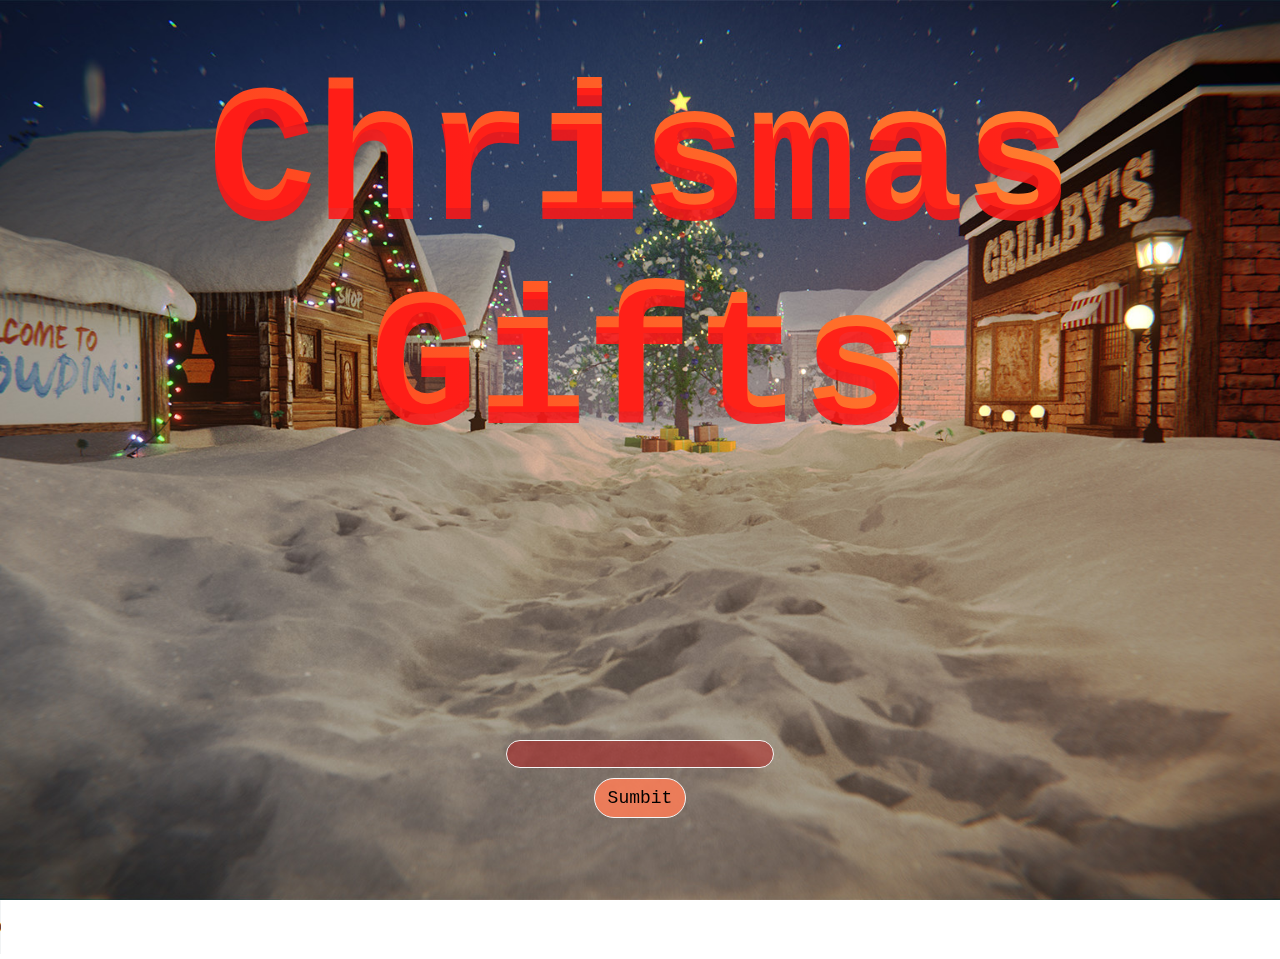
<file: index.html>
<!DOCTYPE html>
<html lang="en">
<head>
    <meta charset="UTF-8">
    <meta name="viewport" content="width=device-width, initial-scale=1.0">
    <title>Chrismas gifts</title>
</head>
<body>
    <style>
        body{
            background-color: black;
            margin: 0;
            display: flex;
            justify-content: center;
            align-content: center;
            overflow: hidden;
        }
        #qr{
            width: 30dvw;
            transform: translateY(20dvh);
        }
        @media (max-width:777px) {
            #qr{
            width: 40dvw;
            transform: translateY(35dvh);
          }
        }
    </style>
    <div id="1">
        <div id="2">
            <img id="qr" src="/pics/etc/frame.png">
        </div>
    </div>
    <script>
        const img = document.getElementById('qr');
        img.onload = function() {
            setTimeout(() => {
                window.location.href = '/html/chrismas.html';
            }, 200);
        };
    </script>
</body>
</html>
</file>
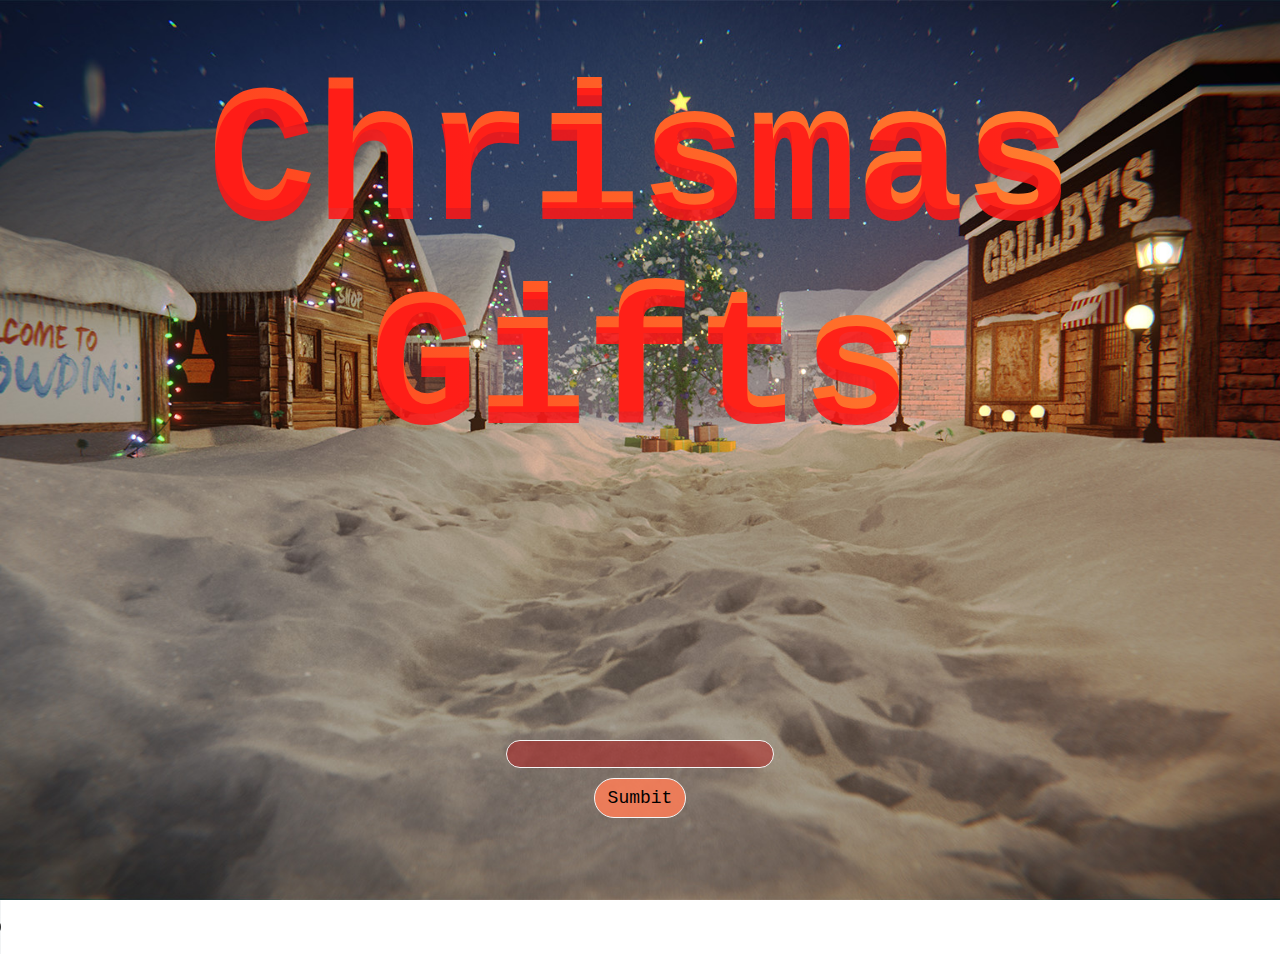
<file: html/chrismas.html>
<!DOCTYPE html>
<html lang="en">
<head>
    <meta charset="UTF-8">
    <meta name="viewport" content="width=device-width, initial-scale=1.0">
    <link rel="stylesheet" href="/css/styles.css">
    <title>Chrismas gifts</title>
    <link rel="icon" type="image/jpg" href="/pics/etc/icon.png">
</head>
<body>
    <div class="container">
        <div id="background">
            <h1 id="title">Chrismas Gifts</h1><br>
            <input type="text" id="inp" minlength="5" maxlength="6"> <!--yem14 ya15_ marexd-->
            <button id="buttongo">Sumbit</button>
        </div>
    </div>
    <audio id="music" src="/sounds/music/snow.mp3" loop controls autoplay></audio>
    <script src="/js/script.js"></script>
</body>
</html>
</file>
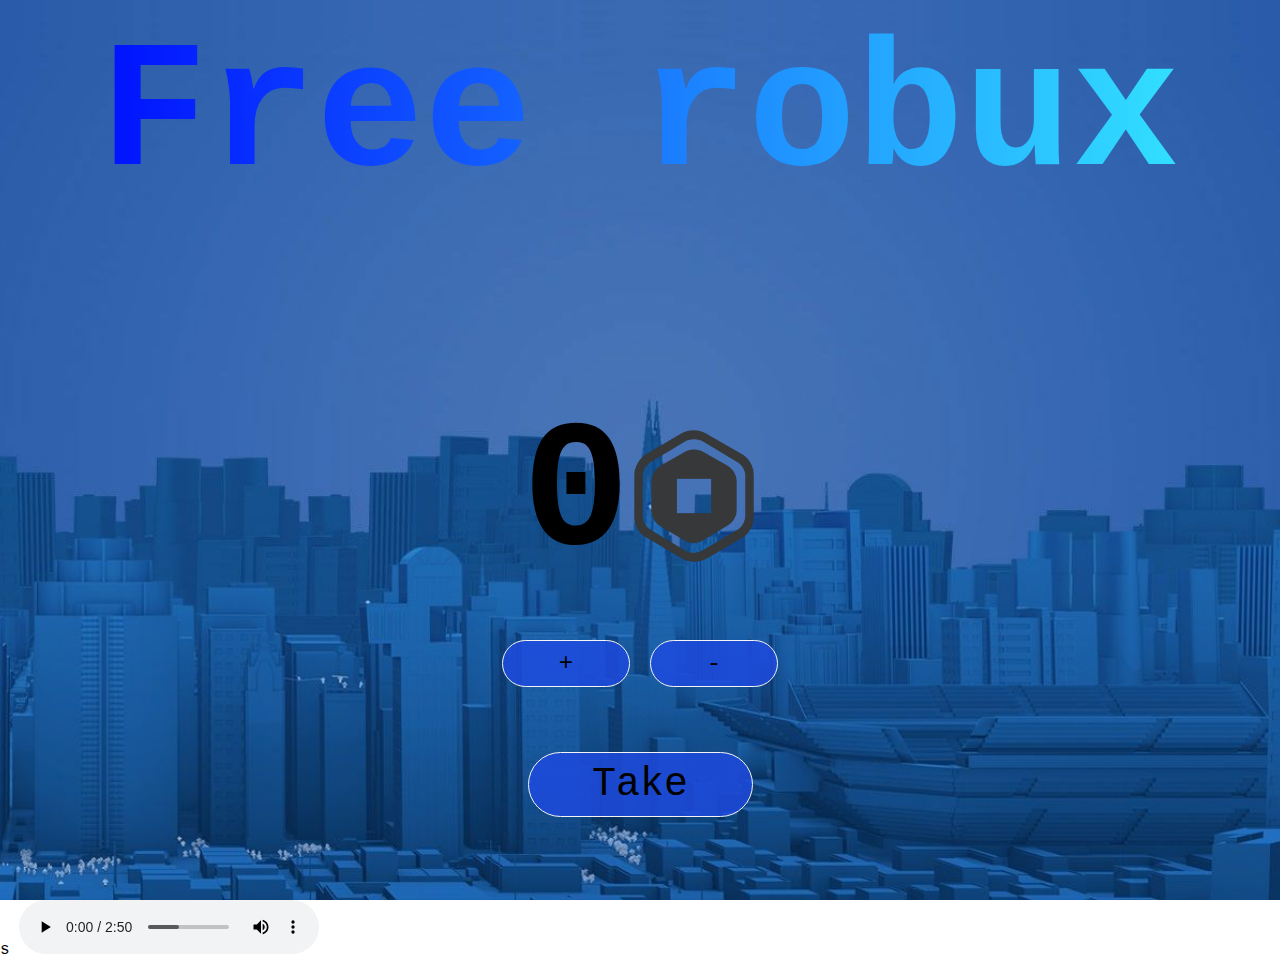
<file: html/mare.html>
<!DOCTYPE html>
<html lang="en">
<head>
    <meta charset="UTF-8">
    <meta name="viewport" content="width=device-width, initial-scale=1.0">
    <title>Mare gift</title>
    <link rel="stylesheet" href="/css/mare.css">
    <link rel="icon" type="image/jpg" href="/pics/etc/icon.png">
</head>
<body>
    <div class="container">
        <div id="background">
            <h1 id="title">Free robux</h1>
            <div id="robux"><h1 id="bobux">0</h1><img id="bobuximg" src="/pics/etc/robux.png"></div>
            <div id="buttoncontainer">
                <button id="+" class="button">+</button>
                <button id="-" class="button">-</button>
            </div>
            <button id="take" class="button">Take</button>
        </div>
    </div>s
    <audio id="music" src="/sounds/music/roblox.mp3" loop controls autoplay></audio>
    <script src="/js/mare.js"></script>
</body>
</html>
</file>
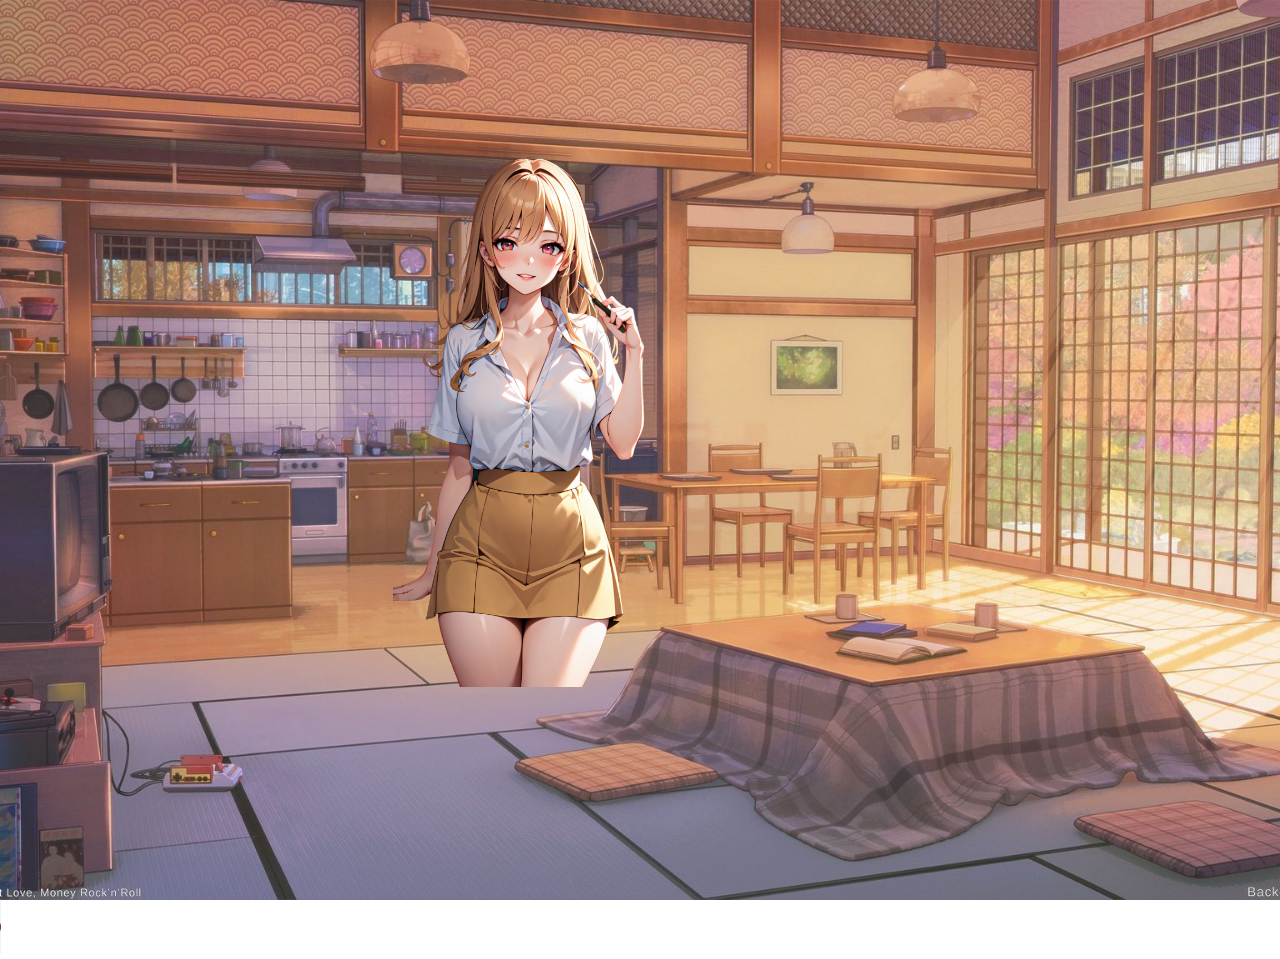
<file: html/ye.html>
<!DOCTYPE html>
<html lang="en">
<head>
    <meta charset="UTF-8">
    <meta name="viewport" content="width=device-width, initial-scale=1.0">
    <title>Youssef emad gift</title>
    <link rel="stylesheet" href="/css/ye.css">
    <link rel="icon" type="image/jpg" href="/pics/etc/icon.png">
</head>
<body>
    <div class="container">
        <div id="background">
            <img src="/pics/cat/catfuck.jpg" id="catfuck">
            <div id="photo"> <!---->
                <img id="girl" src="/pics/girl/girl.png">
                <div id="textcontain">
                    <img id="textbox" src="/pics/etc/textbox.png">
                    <pre id="text">
                    </pre>
                </div>
            </div>
            <div id="buttons">
                <button class="button" id="yes">yes</button>
                <button class="button" id="no">no</button>
            </div>
        </div>
    </div>
    <audio src="/sounds/music/romantic.mp3" loop controls autoplay></audio>
    <script src="/js/ye.js"></script>
</body>
</html>
</file>
<file: css/styles.css>
*{
    font-family: cursive, Courier, monospace;
    overflow: hidden;
}
body{
    margin: 0;
}
#background{
    display: flex;
    flex-direction: column;
    height: 100dvh;
    width: 100dvw;
    justify-content: center;
    align-items: center;
    background: url(/pics/background/background.jpg);
    background-position: center;
    background-size: cover;
    background-repeat: no-repeat;
}
#title{
    background-clip: text;
    color: transparent;
    background-image: linear-gradient(to right, #ff371c, #ff8b32);
    text-align: center;
    font-size: 20dvh;
    text-shadow: 0px 1.2dvh 0px rgba(255, 22, 22, 0.863);
    transform: translateY(-15dvh);
    animation: fadedown 1s 1 forwards;
}
#inp{
    text-align: center;
    padding: 3px 5px;
    width: 20dvw;
    font-size: large;
    border-radius: 3dvw;
    background-color: rgba(178, 34, 34, 0.534);
    border: whitesmoke solid 1px;
    animation: fade 1.2s 1 forwards;
}
#buttongo {
    margin: 10px;
    background-color: rgba(255, 126, 87, 0.842);
    font-size: large;
    border-radius: 100px;
    border: 1px solid whitesmoke;
    padding: 1vh 1vw;
    transition: padding 0.5s ease-in-out;
    animation: fade 1.5s 1 forwards;
}
#buttongo:hover {
    padding: 1.2vh 2vw;
}
@keyframes fade {
    0%{opacity: 0;}
    100%{opacity:1;}
}
@keyframes fadedown {
    0%{opacity: 0;
        transform: translateY(-30dvh);}
    100%{opacity:1;
        transform: translateY(-15dvh);}
}

@media (max-width: 777px) {
    #title{
        text-shadow: 0px 0.8dvh 0px rgba(255, 22, 22, 0.863);
        font-size: 10dvh;
    }
    #inp{
        width: 40dvw;
    }
}
</file>
<file: css/mare.css>
*{
    font-family: cursive, Courier, monospace;
    overflow: hidden;
}
body{
    margin: 0;
}
#background{
    display: flex;
    flex-direction: column;
    height: 100dvh;
    width: 100dvw;
    justify-content: center;
    align-items: center;
    background: url(/pics/background/roblox.jpg);
    background-position: center;
    background-size: cover;
    background-repeat: no-repeat;
}
#title{
    background-clip: text;
    color: transparent;
    background-image: linear-gradient(to right, #0011ff, #32e0ff);
    text-align: center;
    font-size: 20dvh;
    transform: translateY(-15dvh);
    animation: fadedown 1s 1 forwards;
    height: 30dvh;
}
#bobuximg{
    width: 10dvw;
}
#robux{
    width: 100dvw;
    height:20dvh;
    display: flex;
    flex-direction: row;
    justify-content: center;
    align-items: center;
    transform: translateY(-15dvh);
    animation: fade 1.5s 1 forwards;
}
#bobux{
    font-size: 20dvh;
    animation: fade 1.5s 1 forwards;
}
.button{
    width: 10dvw;
    margin: 10px;
    background-color: rgba(30, 75, 223, 0.842);
    font-size: 1.5em;
    border-radius: 100px;
    border: 1px solid whitesmoke;
    padding: 1vh 1vw;
    transition: padding 0.2s ease-in-out , background-color 0.2s ease-in-out;
    animation: fade 1.5s 1 forwards;
}
.button:hover {
    background-color: rgba(15, 36, 105, 0.842);
    padding: 1.5vh 2vw;
}
#buttoncontainer{
    width: 50dvw;
    display: flex;
    flex-direction: row;
    justify-content: center;
    align-items: center;
    transform: translateY(-10dvh);
}
#take{
    font-size: 2.5em;
    width: 25dvh;
    transform: translateY(-5dvh);
}
@media (max-width: 777px) {
    #title{
        font-size: 10dvh;
        height: 15dvh;
    }
    #bobux{
        font-size: 8dvh;
    }
    .button{
        width: 12dvw;
    }
}
@keyframes fadedown {
    0%{opacity: 0;
        transform: translateY(-30dvh);}
    100%{opacity:1;
        transform: translateY(-15dvh);}
}
@keyframes fade {
    0%{opacity: 0;}
    100%{opacity:1;}
}
</file>
<file: css/ye.css>
*{
    font-family: cursive, Courier, monospace;
    overflow: hidden;
    text-decoration: none;
}
body{
    margin: 0;
}
#background{
    display: flex;
    flex-direction: column;
    height: 100dvh;
    width: 100dvw;
    justify-content: center;
    align-items: center;
    background: url(/pics/background/y_room.jpg);
    background-position: center;
    background-size: cover;
    background-repeat: no-repeat;
}
#photo{
    display: flex;
    flex-direction: row;
}
#girl{
    height: 60dvh;
    animation: faderight 3s 1 forwards;
}
#textbox{
    height: 20dvh;
    visibility: hidden;
}
#catfuck{
    display: none;
    animation: stretchh 1s infinite ;
}
.button{
    visibility: hidden;
    width: 10dvw;
    margin: 10px;
    background-color: rgba(223, 59, 30, 0.712);
    font-size: 1.5em;
    border-radius: 100px;
    border: 1px solid whitesmoke;
    padding: 1vh 1vw;
    transition: padding 0.2s ease-in-out , background-color 0.2s ease-in-out;
    animation: fade 1.5s 1 forwards;
}
.button:hover {
    background-color: rgba(197, 13, 13, 0.842);
    padding: 1.5vh 2vw;
}
#text{
    transform: translate(2vw, -20vh);
    height: 10dvh;
    width: 10dvw;
    visibility: hidden;
}
@keyframes fade {
    0%{opacity: 0;}
    100%{opacity:1;}
}
@keyframes faderight {
    0%{opacity: 0;
        transform: translateX(-15dvh);}
    100%{opacity:1;
        transform: translateX(-0dvh);}
}
@keyframes type {
    from{width: 0;}
}
@keyframes stretchh{
    0%{
     transform: scaleY(1);
    } 
    50%{
     transform: scaleY(1.08);
    } 
    60%{
     transform: scaleY(1.08);
    }
    100%{
     transform: scaleY(1);
    } 
 }
@media (max-width: 777px) {
    .button{
        width: 25dvw;
    }
    #text{
        transform: translate(9dvw, -19dvh);
        height: 12dvh;
        width: 22dvw;
    }
}
@media (max-width: 800px) {
    #text{
        transform: translate(4dvw, -22dvh);
        height: 12dvh;
        width: 22dvw;
    }
}
</file>
